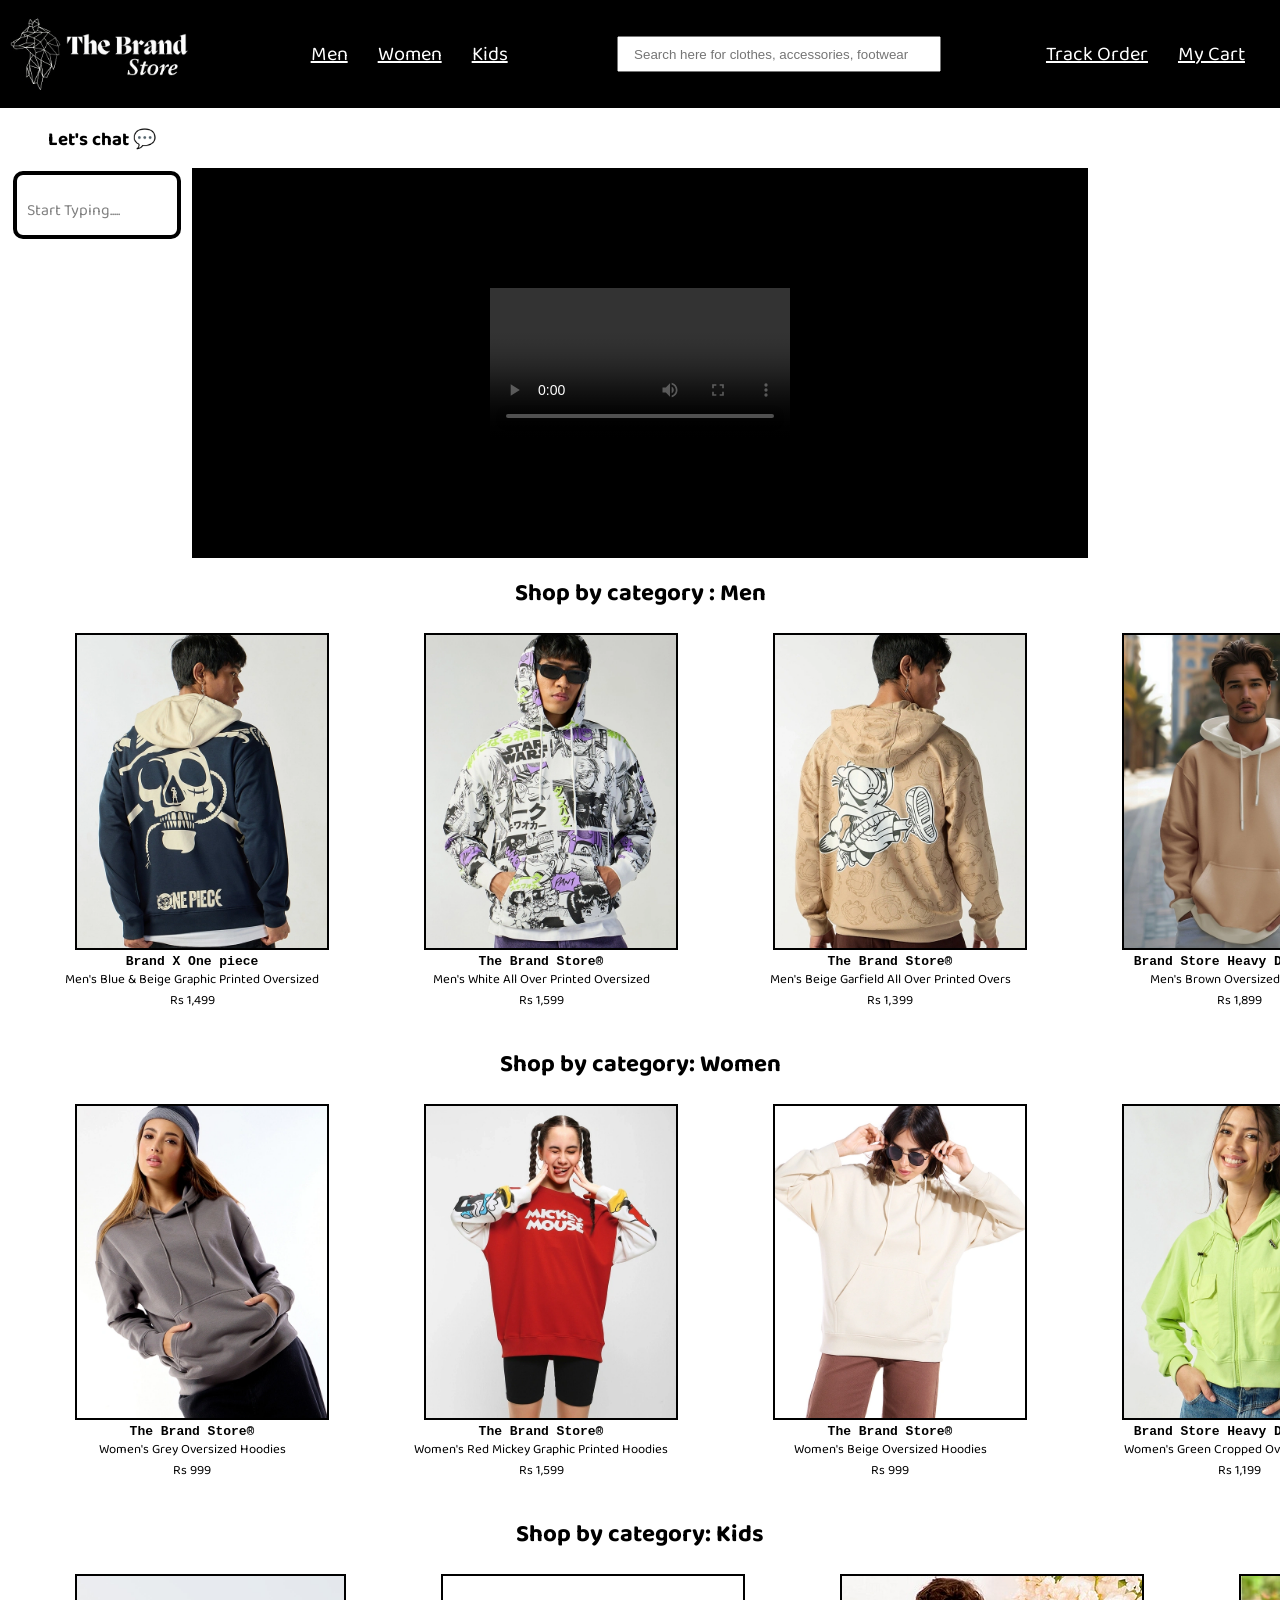
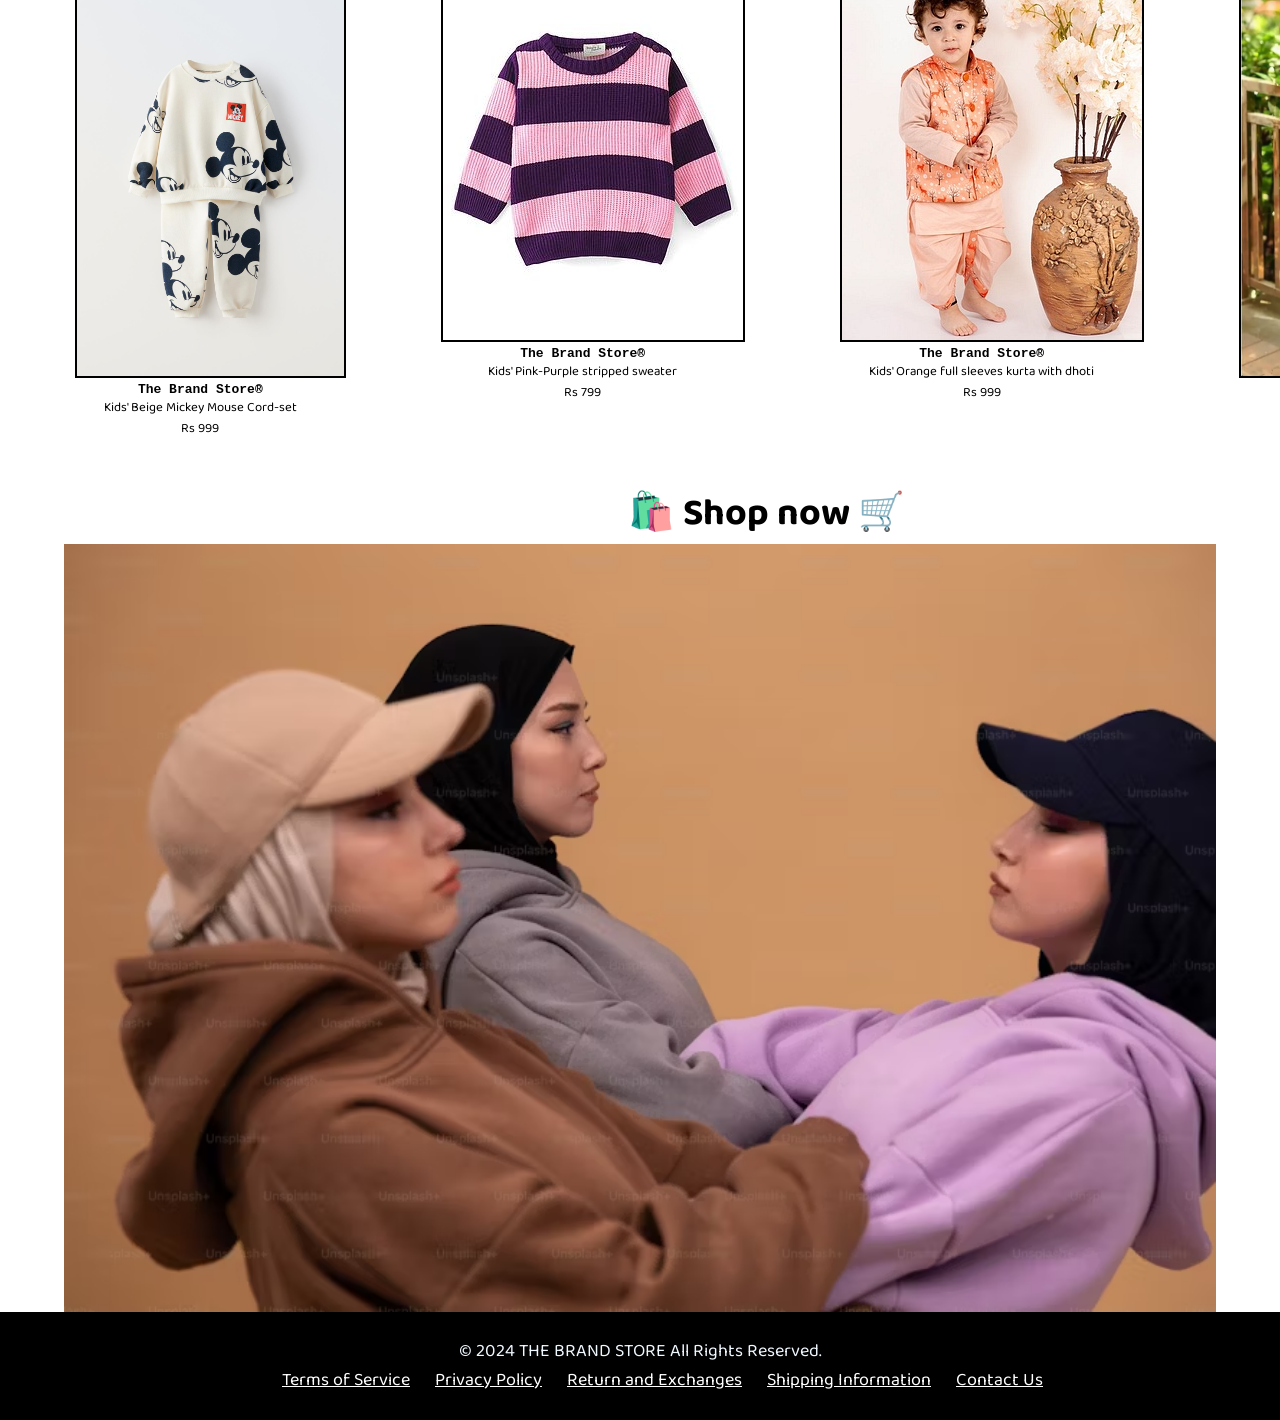
<file: index.html>
<!DOCTYPE html>
<html lang="en">
  <head>
    <meta charset="UTF-8" />
    <meta name="viewport" content="width=device-width, initial-scale=1.0" />
    <title>The Brand Store</title>
    <link rel="icon" href="img/apple-touch-icon.png" type="image/x-icon" />
    <link rel="stylesheet" href="css/style.css" />
    <link rel="stylesheet" href="css/utils.css" />
  </head>
  <body>
    <header>
      <nav class="headernav">
        <div class="logo">
          <img src="img/brandstore.jpeg" alt="" width="180px" />
        </div>
        <ul class="main-nav">
          <li class="dropdown">
            <a href="#">Men</a>
            <ul class="dropdown-menu">
              <li><a href="#">Hoodies</a></li>
              <li><a href="#">Sweatshirts</a></li>
              <li><a href="#">Jackets</a></li>
              <li><a href="#">Sweaters</a></li>
              <li><a href="#">T-shirts</a></li>
              <li><a href="#">Shirts</a></li>
              <li><a href="#">Joggers</a></li>
              <li><a href="#">Jeans</a></li>
            </ul>
          </li>

          <li class="dropdown">
            <a href="#">Women</a>
            <ul class="dropdown-menu">
              <li><a href="#">Hoodies</a></li>
              <li><a href="#">Sweatshirts</a></li>
              <li><a href="#">Jackets</a></li>
              <li><a href="#">Sweaters</a></li>
              <li><a href="#">T-shirts</a></li>
              <li><a href="#">Shirts</a></li>
              <li><a href="#">Joggers</a></li>
              <li><a href="#">Jeans</a></li>
              <li><a href="#">Dresses</a></li>
              <li><a href="#">Kurtis</a></li>
            </ul>
          </li>

          <li class="dropdown">
            <a href="#">Kids</a>
            <ul class="dropdown-menu">
              <li><a href="#">Hoodies</a></li>
              <li><a href="#">Sweatshirts</a></li>
              <li><a href="#">Jackets</a></li>
              <li><a href="#">Sweaters</a></li>
              <li><a href="#">Night-suits</a></li>
              <li><a href="#">T-shirts</a></li>
              <li><a href="#">Shirts</a></li>
              <li><a href="#">Cord-sets</a></li>
            </ul>
          </li>
        </ul>

        <input
          type="text"
          class="search"
          placeholder="    Search here for clothes, accessories, footwear"
        />

        <ul class="rightnav">
          <li class="dropdown1">
            <a href="#">Track Order</a>
            <ul class="dropdown-right">
              <li>
                <a href="trackviaorder.html" target="_main">Via Order Id </a>
              </li>
              <li>
                <a href="trackviatrackingid.html" target="_main"
                  >Via Tracking Id</a
                >
              </li>
            </ul>
          </li>
          <li><a href="#">My Cart</a></li>
        </ul>
      </nav>
    </header>
    <main>
      <div class="container">
        <div class="chat-heading">
          <h3>Let's chat 💬</h3>
        </div>
        <div class="slider">
          <iframe
            src="img/brandstorecom.mp4"
            frameborder="0"
            class="intro"
            allow="autoplay; encrypted-media"
          ></iframe>
        </div>
      </div>

      <div class="card">
        <h2 class="flex-all-center heading">Shop by category : Men</h2>
        <div class="cards">
          <div class="card-item">
            <img src="img/hoodie1.webp" alt="" class="hoodie1" />
            <div class="lines">
              <p class="flex-all-center desc">Brand X One piece</p>
              <p class="flex-all-center">
                Men's Blue & Beige Graphic Printed Oversized
              </p>
              <p class="flex-all-center">Rs 1,499</p>
            </div>
          </div>

          <div class="card-item">
            <img src="img/hoodie2.webp" alt="" class="hoodie2" />
            <div class="lines">
              <p class="flex-all-center desc">The Brand Store&reg;</p>
              <p class="flex-all-center">
                Men's White All Over Printed Oversized
              </p>
              <p class="flex-all-center">Rs 1,599</p>
            </div>
          </div>

          <div class="card-item">
            <img src="img/hoodie3.webp" alt="" class="hoodie3" />
            <div class="lines">
              <p class="flex-all-center desc">The Brand Store&reg;</p>
              <p class="flex-all-center">
                Men's Beige Garfield All Over Printed Overs
              </p>
              <p class="flex-all-center">Rs 1,399</p>
            </div>
          </div>

          <div class="card-item">
            <img src="img/hoodie5.webp" alt="" class="hoodie5" />
            <div class="lines">
              <p class="flex-all-center desc">Brand Store Heavy Duty® 1.0</p>
              <p class="flex-all-center">Men's Brown Oversized Hoodies</p>
              <p class="flex-all-center">Rs 1,899</p>
            </div>
          </div>

          <div class="card-item">
            <img src="img/hoodie6.webp" alt="" class="hoodie6" />
            <div class="lines">
              <p class="flex-all-center desc">The Brand Store&reg;</p>
              <p class="flex-all-center">
                Men's Green & White Color Block Oversized
              </p>
              <p class="flex-all-center">Rs 1,699</p>
            </div>
          </div>
        </div>

        <h2 class="flex-all-center heading">Shop by category: Women</h2>
        <div class="cards">
          <div class="card-item">
            <img src="womenimg/women1.webp" alt="" class="women" />
            <div class="lines">
              <p class="flex-all-center desc">The Brand Store&reg;</p>
              <p class="flex-all-center">Women's Grey Oversized Hoodies</p>
              <p class="flex-all-center">Rs 999</p>
            </div>
          </div>

          <div class="card-item">
            <img src="womenimg/women2.webp" alt="" class="women" />
            <div class="lines">
              <p class="flex-all-center desc">The Brand Store&reg;</p>
              <p class="flex-all-center">
                Women's Red Mickey Graphic Printed Hoodies
              </p>
              <p class="flex-all-center">Rs 1,599</p>
            </div>
          </div>

          <div class="card-item">
            <img src="womenimg/women3.webp" alt="" class="women" />
            <div class="lines">
              <p class="flex-all-center desc">The Brand Store&reg;</p>
              <p class="flex-all-center">Women's Beige Oversized Hoodies</p>
              <p class="flex-all-center">Rs 999</p>
            </div>
          </div>

          <div class="card-item">
            <img src="womenimg/women4.webp" alt="" class="women" />
            <div class="lines">
              <p class="flex-all-center desc">Brand Store Heavy Duty® 1.0</p>
              <p class="flex-all-center">
                Women's Green Cropped Oversized Hood
              </p>
              <p class="flex-all-center">Rs 1,199</p>
            </div>
          </div>

          <div class="card-item">
            <img src="womenimg/women5.webp" alt="" class="women" />
            <div class="lines">
              <p class="flex-all-center desc">The Brand Store&reg;</p>
              <p class="flex-all-center">
                Men's Green & White Color Block Oversized
              </p>
              <p class="flex-all-center">Rs 1,699</p>
            </div>
          </div>
        </div>

        <h2 class="flex-all-center heading">Shop by category: Kids</h2>
        <div class="cards">
          <div class="card-item">
            <img src="kids/kids1.jpg" alt="" class="kids1" />
            <div class="lines">
              <p class="flex-all-center desc">The Brand Store&reg;</p>
              <p class="flex-all-center">Kids' Beige Mickey Mouse Cord-set</p>
              <p class="flex-all-center">Rs 999</p>
            </div>
          </div>

          <div class="card-item">
            <img src="kids/kids2.jpg" alt="" class="kids2" />
            <div class="lines">
              <p class="flex-all-center desc">The Brand Store&reg;</p>
              <p class="flex-all-center">Kids' Pink-Purple stripped sweater</p>
              <p class="flex-all-center">Rs 799</p>
            </div>
          </div>

          <div class="card-item">
            <img src="kids/kids3.jpg" alt="" class="kids3" />
            <div class="lines">
              <p class="flex-all-center desc">The Brand Store&reg;</p>
              <p class="flex-all-center">
                Kids' Orange full sleeves kurta with dhoti
              </p>
              <p class="flex-all-center">Rs 999</p>
            </div>
          </div>

          <div class="card-item">
            <img src="kids/kids4.webp" alt="" class="kids4" />
            <div class="lines">
              <p class="flex-all-center desc">The Brand Store&reg;;</p>
              <p class="flex-all-center">Kids' green Cord-set</p>
              <p class="flex-all-center">Rs 1,199</p>
            </div>
          </div>

          <div class="card-item">
            <img src="kids/kids5.webp" alt="" class="kids5" />
            <div class="lines">
              <p class="flex-all-center desc">The Brand Store&reg;</p>
              <p class="flex-all-center">Kids' fruits Cord-set</p>
              <p class="flex-all-center">Rs 1,699</p>
            </div>
          </div>
        </div>
        <div class="slider-heading">
          <h2>🛍️ Shop now 🛒</h2>
        </div>
      </div>

      <div class="img-slider">
        <figure>
          <img src="img/merch5.avif" alt="" />
          <img src="img/merch6.avif" alt="" />
          <img src="img/merch7.avif" alt="" />
          <img src="img/merch8.avif" alt="" />
          <img src="img/merch5.avif" alt="" />
        </figure>
      </div>

      <div class="chatbot">
        <input type="text" id="bot" placeholder="Start Typing....."
      </div>
    </main>

    <footer class="flex-all-center">
      <p class="rights">© 2024 THE BRAND STORE All Rights Reserved.</p>
      <nav class="footernav">
        <ul class="footnav">
          <li><a href="#popup-terms">Terms of Service</a></li>
          <!-- popup-terms is the id...starts with # -->
          <li><a href="#popup-privacy">Privacy Policy</a></li>
          <li><a href="#popup-returns">Return and Exchanges</a></li>
          <li><a href="#popup-shipping">Shipping Information</a></li>
          <li><a href="#popup-contact">Contact Us</a></li>
        </ul>
      </nav>
    </footer>

    <div id="popup-terms" class="popup">
      <!-- Outer container of the popup -->
      <div class="popup-content">
        <!-- Inner box for content -->
        <a href="#" class="popup-close">&times;</a>
        <!-- Close button -->
        <h2>Terms of Service</h2>
        <!-- Popup title -->
        <p>Your terms of service content goes here.</p>
        <!-- Popup body text -->
      </div>
    </div>
  </body>





  
  <!-- <script>
    const bot = document.getElementById("bot"); // Access the input element using its corrected ID
  
    // Function to expand the chatbox on hover
    bot.onmouseenter = function () {
      bot.style.width = "300px";
      bot.style.height = "460px";
    };
  
    // Function to shrink the chatbox when the mouse leaves
    bot.onmouseleave = function () {
      bot.style.width = "160px";
      bot.style.height = "60px";
    };
  </script> -->
</html>
</file>
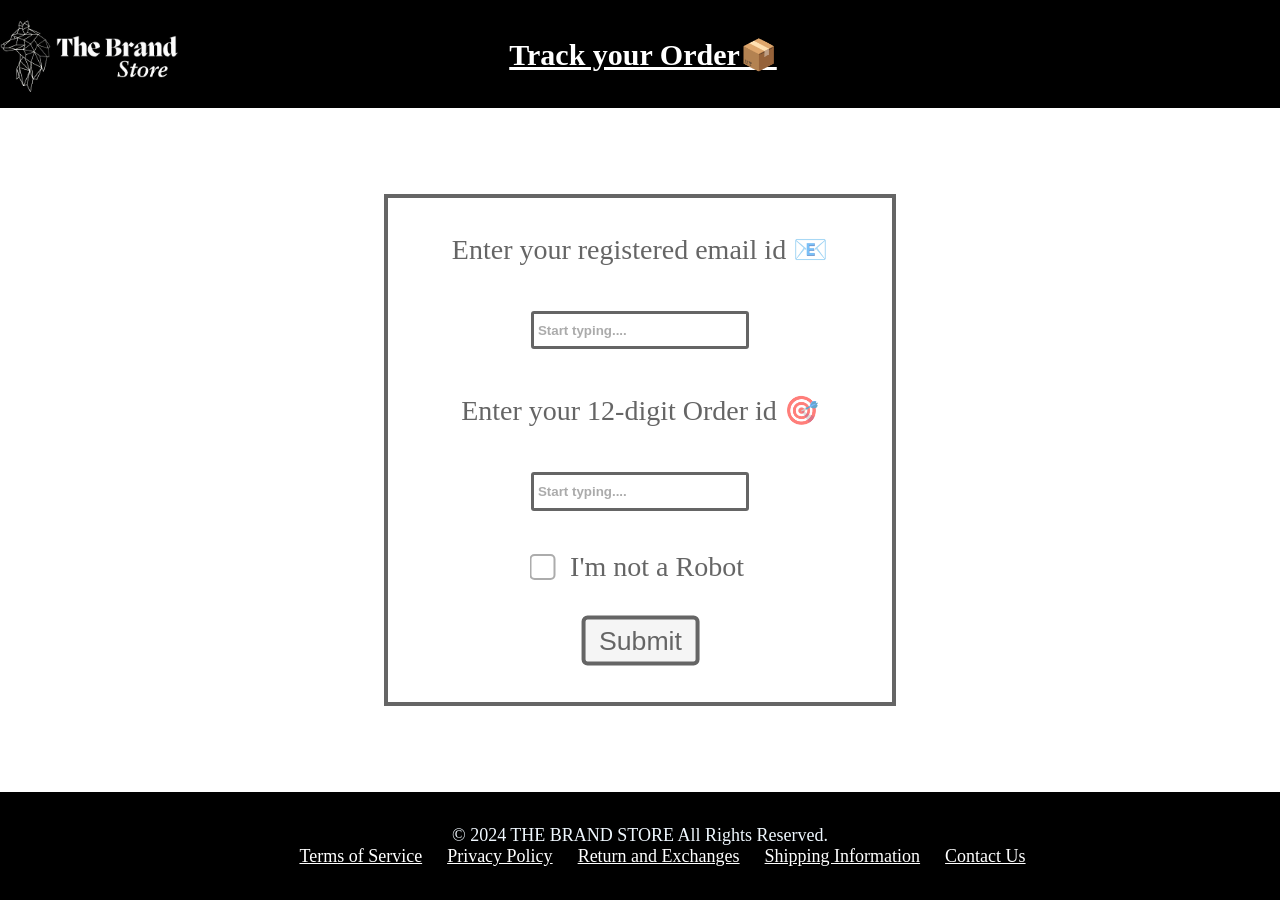
<file: trackviaorder.html>
<!DOCTYPE html>
<html lang="en">
<head>
    <meta charset="UTF-8">
    <meta name="viewport" content="width=device-width, initial-scale=1.0">
    <title>Track your Order</title>
   
    <link rel="stylesheet" href="css/trackviaorder.css" >
    <link rel="stylesheet" href="css/utils.css">
    <link rel="icon" href="img/apple-touch-icon.png" type="image/x-icon">
</head>
<body>
  <header>
  <nav class="headernav">
    
    <div class="logo">
      <img src="img/brandstore.jpeg" alt="" width="180px" />
    </div>

   <div class="heading">
        <h2>Track your Order📦</h2>
      </div>
    
  </header>
    <main class="bgimages">
      <div class="form">
        

        <p class="flex-all-center track">Enter your registered email id 📧</p>
       <input type="email" name="emailid" id="emailid" placeholder=" Start typing...." class="type">

       <p class="flex-all-center track">Enter your 12-digit Order id 🎯</p>
       <input type="text" name="orerid" id="orderid" placeholder=" Start typing...." class="type">

     
          <label for="check" class="checkbox-container">
          <input type="checkbox" name="check" id="check">
         <span>I'm not a Robot</span>  <!-- Optional label text -->
</label>


            <input type="button" value=" Submit ">


        
       
      </div>
      
</div>
  </main>
    <footer class="flex-all-center">
        <p class="rights">© 2024 THE BRAND STORE All Rights Reserved.</p>
        <nav class="footernav">
          <ul class="footnav">
            <li><a href="#">Terms of Service</a></li>
            <li><a href="#">Privacy Policy</a></li>
            <li><a href="#">Return and Exchanges</a></li>
            <li><a href="#">Shipping Information</a></li>
            <li><a href="#">Contact Us</a></li>
          </ul>
        </nav>
      </footer>
</body>
</html>
</file>
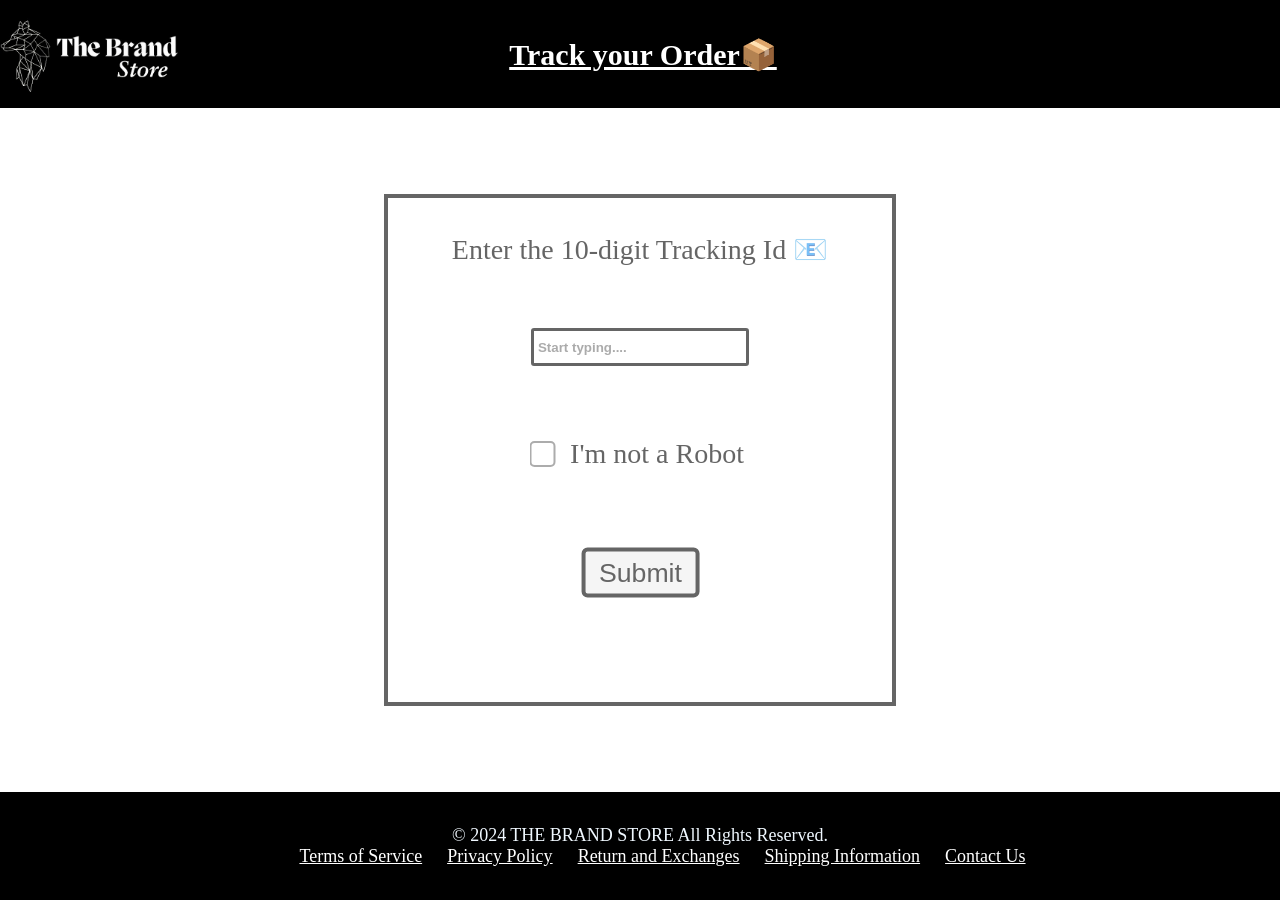
<file: trackviatrackingid.html>
<!DOCTYPE html>
<html lang="en">
<head>
    <meta charset="UTF-8">
    <meta name="viewport" content="width=device-width, initial-scale=1.0">
    <title>Track your Order</title>
    <link rel="icon" href="img/apple-touch-icon.png" type="image/x-icon">
    <link rel="stylesheet" href="css/trackingid.css">
    <link rel="stylesheet" href="css/utils.css">
</head> 
<body>
  <header>
  <nav class="headernav">
    
    <div class="logo">
      <img src="img/brandstore.jpeg" alt="" width="180px" />
    </div>

   <div class="heading">
        <h2>Track your Order📦</h2>
      </div>
    
  </header>
    <main class="bgimages">
      <div class="form">
        

        <p class="flex-all-center track">Enter the 10-digit Tracking Id 📧</p>
       <input type="text" name="trackingid" id="trackingid" placeholder=" Start typing...." class="type">

          <label for="check" class="checkbox-container">
          <input type="checkbox" name="check" id="check">
         <span>I'm not a Robot</span> 
</label>


            <input type="button" value=" Submit ">


        
       
      </div>
      
</div>
  </main>
    <footer class="flex-all-center">
        <p class="rights">© 2024 THE BRAND STORE All Rights Reserved.</p>
        <nav class="footernav">
          <ul class="footnav">
            <li><a href="#">Terms of Service</a></li>
            <li><a href="#">Privacy Policy</a></li>
            <li><a href="#">Return and Exchanges</a></li>
            <li><a href="#">Shipping Information</a></li>
            <li><a href="#">Contact Us</a></li>
          </ul>
        </nav>
      </footer>
</body>
</html>
</file>
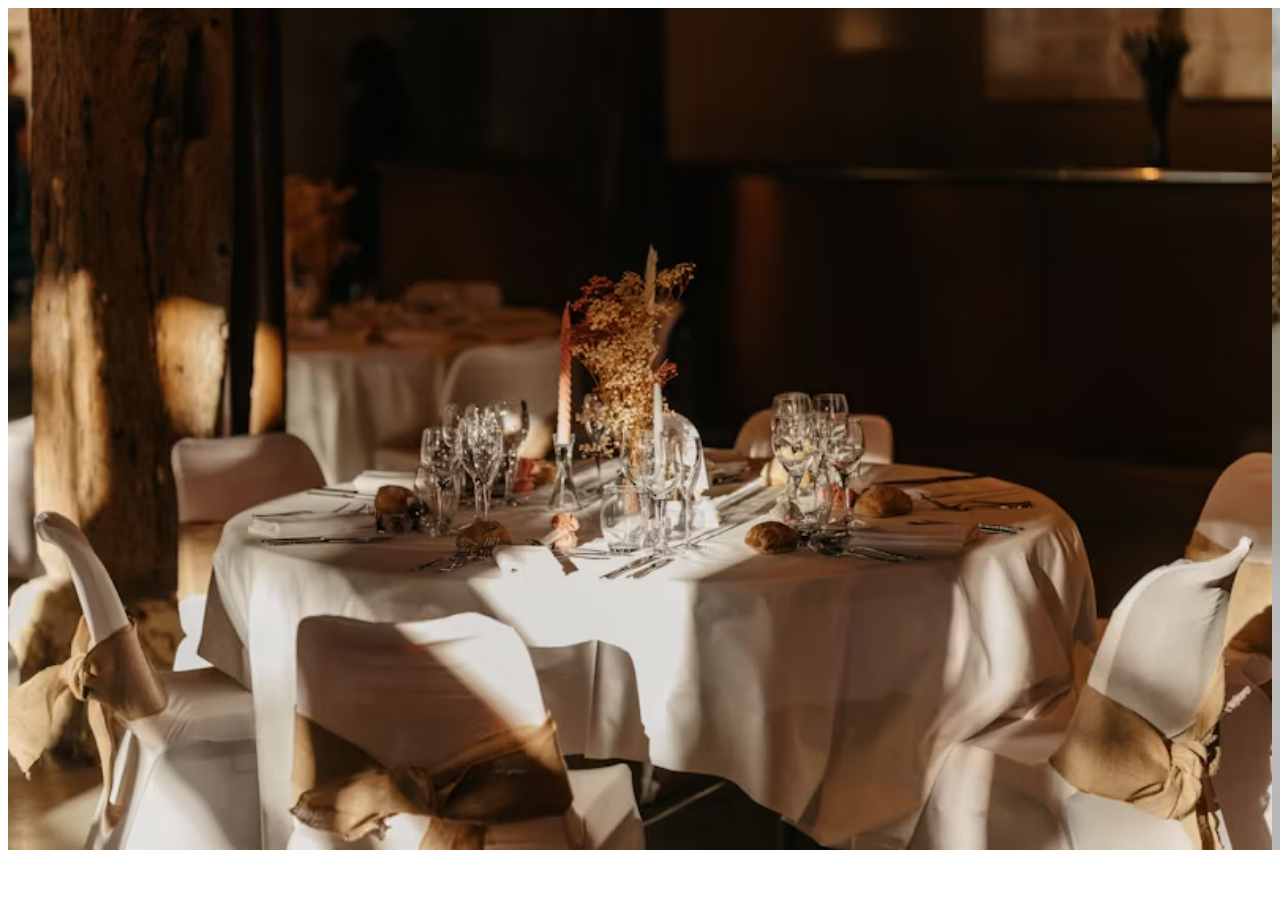
<file: LearnSlider/indexnew.html>
<!DOCTYPE html>
<html lang="en">
  <head>
    <meta charset="UTF-8" />
    <meta name="viewport" content="width=device-width, initial-scale=1.0" />
    <title>Slider</title>
   <style>

    .slider{
        overflow: hidden;
    }

#slider figure{
        position: relative;
        width:500%;
        margin:0;
        left: 0;
        animation: 20s slider infinite;
    }

 #slider figure img{
        float: left;
        width: 20%;
    }

@keyframes slider {
    0%{
        left:0;
    }
    20%{
        left: 0;
    }
    
    25%{
        left: -100%;
    }
    45%{
        left:-100%;
    }

    50%{
        left:-200%;
    }
    70%{
        left: -200%;
    }
    
    75%{
        left: -300%;
    }
    95%{
        left:-300%;
    }
    100%{
        left:-400%;
    }

}
   </style>
  </head>
  <body>
   <div id="slider">
       <figure>
        <img src="images/food2.avif" alt="">
        <img src="images/food3.avif" alt="">
        <img src="images/food4.avif" alt="">
        <img src="images/food4.avif" alt="">
        <img src="images/food2.avif" alt="">
    </figure>
   </div>
  </body>
</html>
</file>
<file: css/style.css>
@import url('https://fonts.googleapis.com/css2?family=Baloo+Bhai+2:wght@400;700;800&display=swap');


* {
    margin: 0;
    padding: 0;
}

header {
    background-color: black;
    height: 12vh;
    display: flex;
    justify-content: flex-start;
    align-items: center;
}

.intro {
    margin-top: 13px;
    width: 100%;
    height: 30vw;
    border: 3px solid black;

}

.main-nav {
    display: flex;
    align-items: center;
    margin-left: 11px;
    padding: 5px;
}

.headernav {
    display: flex;
    width: 100%;
    /* Take up full width */
    align-items: center;
    justify-content: space-between;

    /* Space between logo, main-nav, and rightnav */
}

.rightnav {
    padding-right: 20px;
    display: flex;
    align-items: center;
    /* justify-content: flex-end */
}

.rightnav ul li a {
    color: white;
    font-family: 'Baloo Bhai 2', cursive;
    text-decoration: none;
    padding: 10px;
    font-size: 18px;
    text-decoration: underline;
}

.headernav ul li a {
    color: white;
    font-family: 'Baloo Bhai 2', cursive;
    font-size: 20px;
    text-decoration: none;
    padding: 15px;
    text-decoration: underline;
}

.headernav ul li a:hover {
    color: grey;
}

.headernav ul li {
    list-style: none;
}

.logo {
    display: flex;
    flex-direction: column;
}

.logo img {
    margin-bottom: 8px;
    margin-left: 10px;
}

.search {
    width: 25vw;
    height: 2.5vw;
}

main {
    min-height: calc(100vh - 12vh - 14vh);
}

.slider {
    display: flex;
    width: 70vw;
    margin: auto;
    overflow: hidden;
    justify-content: center;
    margin-bottom: 16px;
}

.slider img {
    width: 67.5vw;
    /* margin: auto; */
}


.heading {
    font-family: 'Baloo Bhai 2', cursive;
}

.chat-heading h3 {

    font-family: 'Baloo Bhai 2', cursive;
    margin-left: 48px;
    margin-top: 17px;

}


.cards {
    max-height: 90vw;
    display: flex;
    overflow: auto;
    margin-bottom: 14px;

}

.card-item {
    /* display: inline-flex; */
    flex-direction: column;
    /* margin-left: 30px;
    margin-right: 30px; */
    margin: 20px 20px 20px 20px;
}

.desc {
    font-family: 'Courier New', Courier, monospace;
    font-weight: bolder;
}

.lines {
    font-family: 'Baloo Bhai 2', cursive;
    margin-left: 35px;
    font-size: 13px;

}

.hoodie1,
.hoodie2,
.hoodie3,
.hoodie5,
.hoodie6,
.women {
    max-width: 250px;
    /* Limit the maximum width */
    max-height: 350px;
    /* Limit the maximum height */
    border: 2px solid black;
    margin-left: 55px;
    cursor: pointer;
    /* object-fit: cover;      */
    /* Ensures the image maintains its aspect ratio */
}

.kids2,
.kids3,
.kids5 {
    /* max-width: 250px;         */
    max-height: 400px;
    border: 2px solid black;
    margin-left: 55px;
    cursor: pointer;
    /* object-fit: cover;    */

}

.kids1,
.kids4 {
    /* max-width: 300px;         */
    max-height: 400px;
    border: 2px solid black;
    margin-left: 55px;
    cursor: pointer;
    /* object-fit: cover;    */
}

/* Dropdown container as a flex container */
/* Dropdown container styling */
.dropdown {
    display: flex;
    flex-direction: column;
    /* Stack items vertically */
    position: relative;
    /* Necessary for positioning the dropdown menu */
}

/* Dropdown menu styling */
.dropdown-menu,
.dropdown-right {
    display: none;
    /* Initially hidden */
    position: absolute;
    /* Position relative to the .dropdown */
    top: 100%;
    /* Align the dropdown menu just below the dropdown */
    left: 0;
    /* Align the menu with the dropdown button */
    background-color: black;
    /* Dropdown menu background */
    padding: 10px 0;
    /* Space around menu items */
    z-index: 10;
    /* Ensure it appears above other elements */
}

/* Show dropdown menu on hover */
.dropdown:hover .dropdown-menu {
    display: block;
    /* Show dropdown on hover */
}

/* Remove bullet points for list items */
.dropdown-menu li {
    list-style: none;
}

/* Link styling inside the dropdown menu */
.dropdown-menu li a {
    font-family: 'Baloo Bhai 2', cursive;
    font-size: 14px;
    /* Adjust size for better readability */
    color: white;
    /* Default link color */
    text-decoration: none;
    /* Remove underline */
    padding: 5px 15px;
    /* Add space inside each menu item */
    display: block;
    /* Ensure full clickable area */
}

/* Hover effect for links */
.dropdown-menu li a:hover {
    color: grey;
    /* Change text color on hover */
    background-color: rgba(255, 255, 255, 0.1);
    /* Subtle background highlight */
    border-radius: 4px;
    /* Rounded corners for hover effect */
}

.dropdown1 {
    display: flex;
    flex-direction: column;
    position: relative;
}

.dropdown-right li a {
    /* padding: 10px; */

    display: block;
    font-size: 17px;
}

.dropdown1:hover .dropdown-right {
    display: block;

}

.dropdown-right li a :hover {
    color: grey;
    background-color: rgba(255, 255, 255, 0.1);
    border-radius: 4px;

}

.dropdown-right li {
    list-style: none;
}

.img-slider {
    overflow: hidden;
    position: relative;
    width: 90%;
    /* Reduce overall slider width */
    margin: 0 auto;
    /* Center the slider on the page */
}

.img-slider figure {
    display: flex;
    /* Align images in a row */
    width: 500%;
    /* Total width = 100% * (4 images + 1 duplicate) */
    margin: 0;
    padding: 0;
    position: relative;
    animation: 12s imgSlider linear infinite;
}

.img-slider img {
    width: 90vw;
    /* Set desired width for each image */
    height: auto;
    /* Maintain aspect ratio */
    flex-shrink: 0;
    /* Prevent images from shrinking */
}



.slider-heading {
    font-family: 'Baloo Bhai 2', cursive;
    margin-top: 25px;
    margin-left: 628px;
    font-size: 25px;
}

.chatbot {
    display: flex;
    justify-content: center;
    align-items: flex-start;
    position: fixed;
    /* Keep it fixed in the position */
    top: 19vh;
    /* Position it below the navbar (assuming navbar height is 12vh) */
    left: 13px;
    /* Align it to the right side */
    height: 100px;
    /* Set container height (start small) */
    z-index: 1000;
    /* Make sure it stays on top of other content */

}

.chatbot input {
    width: 160px;
    /* Default width of the input box */
    height: 60px;
    /* Default height of the input box */
    border-radius: 10px;
    /* Rounded corners */
    border: 4px solid black;
    /* Border of the input box */
    transition: all 0.3s ease;
    /* Smooth transition for hover effects */

}

.chatbot input:hover {
    width: 300px;
    height: 400px;
}

.chatbot input::placeholder {
    color: gray;
    /* Change placeholder text color */
    font-size: 16px;
    /* Adjust the font size */
    padding-left: 10px;
    /* Shift the placeholder text to the right */
    text-align: center;
    position: absolute;
    font-family: 'Baloo Bhai 2', cursive;




}



@keyframes imgSlider {
    0% {
        left: 0;
    }

    20% {
        left: 0;
    }

    40% {
        left: -100%;
    }

    60% {
        left: -200%;
    }

    80% {
        left: -300%;
    }

    99.99% {
        left: -400%;
        /* Stop at the last position */
    }

    100% {
        left: 0;
        /* Snap back to the beginning */
    }
}


footer {
    background-color: black;
    color: aliceblue;
    height: 12vh;
    font-family: 'Baloo Bhai 2', cursive;
}

.footernav ul {
    margin-left: 20px;
}

.rights {
    font-size: 18px;
}

.footernav ul li {
    list-style: none;
}

.footernav ul li a {
    color: white;
    font-family: 'Baloo Bhai 2', cursive;
    text-decoration: underline;
    padding-left: 25px;
    font-size: 18px;


}
.footnav {
    display: flex;
}


   /* General styling for popups */
.popup {
    position: fixed; /* Make it appear on top of the page */
    top: 0;
    left: 0;
    width: 100%;
    height: 100%;
    background-color: rgba(0, 0, 0, 0.5); /* Semi-transparent background */
    display: none; /* Hidden by default */
    justify-content: center;
    align-items: center;
    z-index: 1000; /* Ensures it appears on top of other elements */
  }
  
  /* Popup content box */
  .popup-content {
    background-color: #fff; /* White background for the box */
    padding: 20px;
    border-radius: 8px;
    width: 80%; /* Adjust size for responsiveness */
    max-width: 500px;
    box-shadow: 0 4px 8px rgba(0, 0, 0, 0.2); /* Add shadow for a lifted effect */
    text-align: center;
  }
  
  /* Close button */
  .popup-close {
    position: absolute;
    top: 10px;
    right: 10px;
    font-size: 24px;
    text-decoration: none;
    color: #000;
  }
  
  .popup-close:hover {
    color: #ff0000; /* Optional: Add hover effect */
  }
  
  /* Show the popup when targeted */
  .popup:target {
    display: flex; /* Flexbox to center the popup */
  }
</file>
<file: css/utils.css>
.flex-all-center{
    display: flex;
    justify-content: center;
    align-items: center;
    flex-direction: column;
}
</file>
<file: css/trackviaorder.css>
*{
    margin: 0;
    padding: 0;
    box-sizing: border-box;
}

header {
    background-color: black;
    height: 12vh;
    display: flex;
    justify-content: flex-start;
    align-items: center;
}

.headernav {
    display: flex;
    width: 100%;
 
}

h2 {
    
    color: white;
    text-decoration: underline;
    font-family: 'Baloo Bhai 2',cursive;
    font-size: 30px;
}
  .heading {
    flex-grow: 1;
    display: flex;
    justify-content: center;
    align-items: center;
    margin-left: -174px;

  }

main {
    min-height: calc(100vh - 12vh - 12vh);
    width: 100vw;   
  
}
.bgimages{
    background-image: url('https://cdn.pixabay.com/photo/2023/11/05/09/36/ai-generated-8366613_1280.jpg');
    background-repeat: no-repeat;
    opacity: 0.75;
    background-size: cover;
    width: 100%;
    display: flex;
    justify-content: center;
    align-items: center;
    
}
.form{
   border: 4px solid black;
   height: 40vw;
   background-color: white;
   width: 40vw;
   opacity: 0.8;
   display: flex;
   flex-direction: column;
   align-items: center;
}
.type{
    width: 17vw;
    height: 3vw;
    margin: 10px;
    border: 3px solid black;
  border-radius: 3px;
}
.track
{
    font-family: 'Baloo Bhai 2',cursive;
    font-size: 28px;
    margin: 35px;
    
}

input[type="checkbox"] {
    transform: scale(2); /* Scale the checkbox (1.5x larger) */
    margin-right: 21px; 
  }

  input[type="button"] {
    transform: scale(2); 
    /* Scale the checkbox (1.5x larger) */
    margin-top: 45px; 
    cursor: pointer;
  padding: 3px;
  box-sizing: border-box;
  border: 2px solid black;
  border-radius: 3px;
  }

.checkbox-container{
    display: flex;
    font-family: 'Baloo Bhai 2',cursive;
    font-size: 28px;
    margin-top: 30px;
    
}
.type::placeholder {
  font-weight: bolder;
}


footer {
    background-color: black;
    color: aliceblue;
    height: 12vh;
    font-family: 'Baloo Bhai 2', cursive;
    margin-top: 0;
}

.footernav ul {
    margin-left: 20px;
}

.rights {
    font-size: 18px;
}

.footernav ul li {
    list-style: none;
}

.footernav ul li a {
    color: white;
    font-family: 'Baloo Bhai 2', cursive;
    text-decoration: underline;
    padding-left: 25px;
    font-size: 18px;


}
.footnav {
    display: flex;
}
</file>
<file: css/trackingid.css>
*{
    margin: 0;
    padding: 0;
    box-sizing: border-box;
}

header {
    background-color: black;
    height: 12vh;
    display: flex;
    justify-content: flex-start;
    align-items: center;
}

.headernav {
    display: flex;
    width: 100%;
 
}

h2 {
    
    color: white;
    text-decoration: underline;
    font-family: 'Baloo Bhai 2',cursive;
    font-size: 30px;
}
  .heading {
    flex-grow: 1;
    display: flex;
    justify-content: center;
    align-items: center;
    margin-left: -174px;

  }

main {
    min-height: calc(100vh - 12vh - 12vh);
    width: 100vw;   
  
}
.bgimages{
    background-image: url('https://cdn.pixabay.com/photo/2023/11/05/09/36/ai-generated-8366613_1280.jpg');
    background-repeat: no-repeat;
    opacity: 0.75;
    background-size: cover;
    width: 100%;
    display: flex;
    justify-content: center;
    align-items: center;
    
}
.form{
   border: 4px solid black;
   height: 40vw;
   background-color: white;
   width: 40vw;
   opacity: 0.8;
   display: flex;
   flex-direction: column;
   align-items: center;
}
.type{
    width: 17vw;
    height: 3vw;
    margin: 27px;
    border: 3px solid black;
  border-radius: 3px;
}
.track
{
    font-family: 'Baloo Bhai 2',cursive;
    font-size: 28px;
    margin: 35px;
    
}

input[type="checkbox"] {
    transform: scale(2); /* Scale the checkbox (1.5x larger) */
    margin-right: 21px; 
  }

  input[type="button"] {
    transform: scale(2); 
    /* Scale the checkbox (1.5x larger) */
    margin-top: 90px; 
    cursor: pointer;
  padding: 3px;
  box-sizing: border-box;
  border: 2px solid black;
  border-radius: 3px;
  }

.checkbox-container{
    display: flex;
    font-family: 'Baloo Bhai 2',cursive;
    font-size: 28px;
    margin-top: 45px;
    
}
.type::placeholder {
  font-weight: bolder;
}


footer {
    background-color: black;
    color: aliceblue;
    height: 12vh;
    font-family: 'Baloo Bhai 2', cursive;
    margin-top: 0;
}

.footernav ul {
    margin-left: 20px;
}

.rights {
    font-size: 18px;
}

.footernav ul li {
    list-style: none;
}

.footernav ul li a {
    color: white;
    font-family: 'Baloo Bhai 2', cursive;
    text-decoration: underline;
    padding-left: 25px;
    font-size: 18px;


}
.footnav {
    display: flex;
}
</file>
